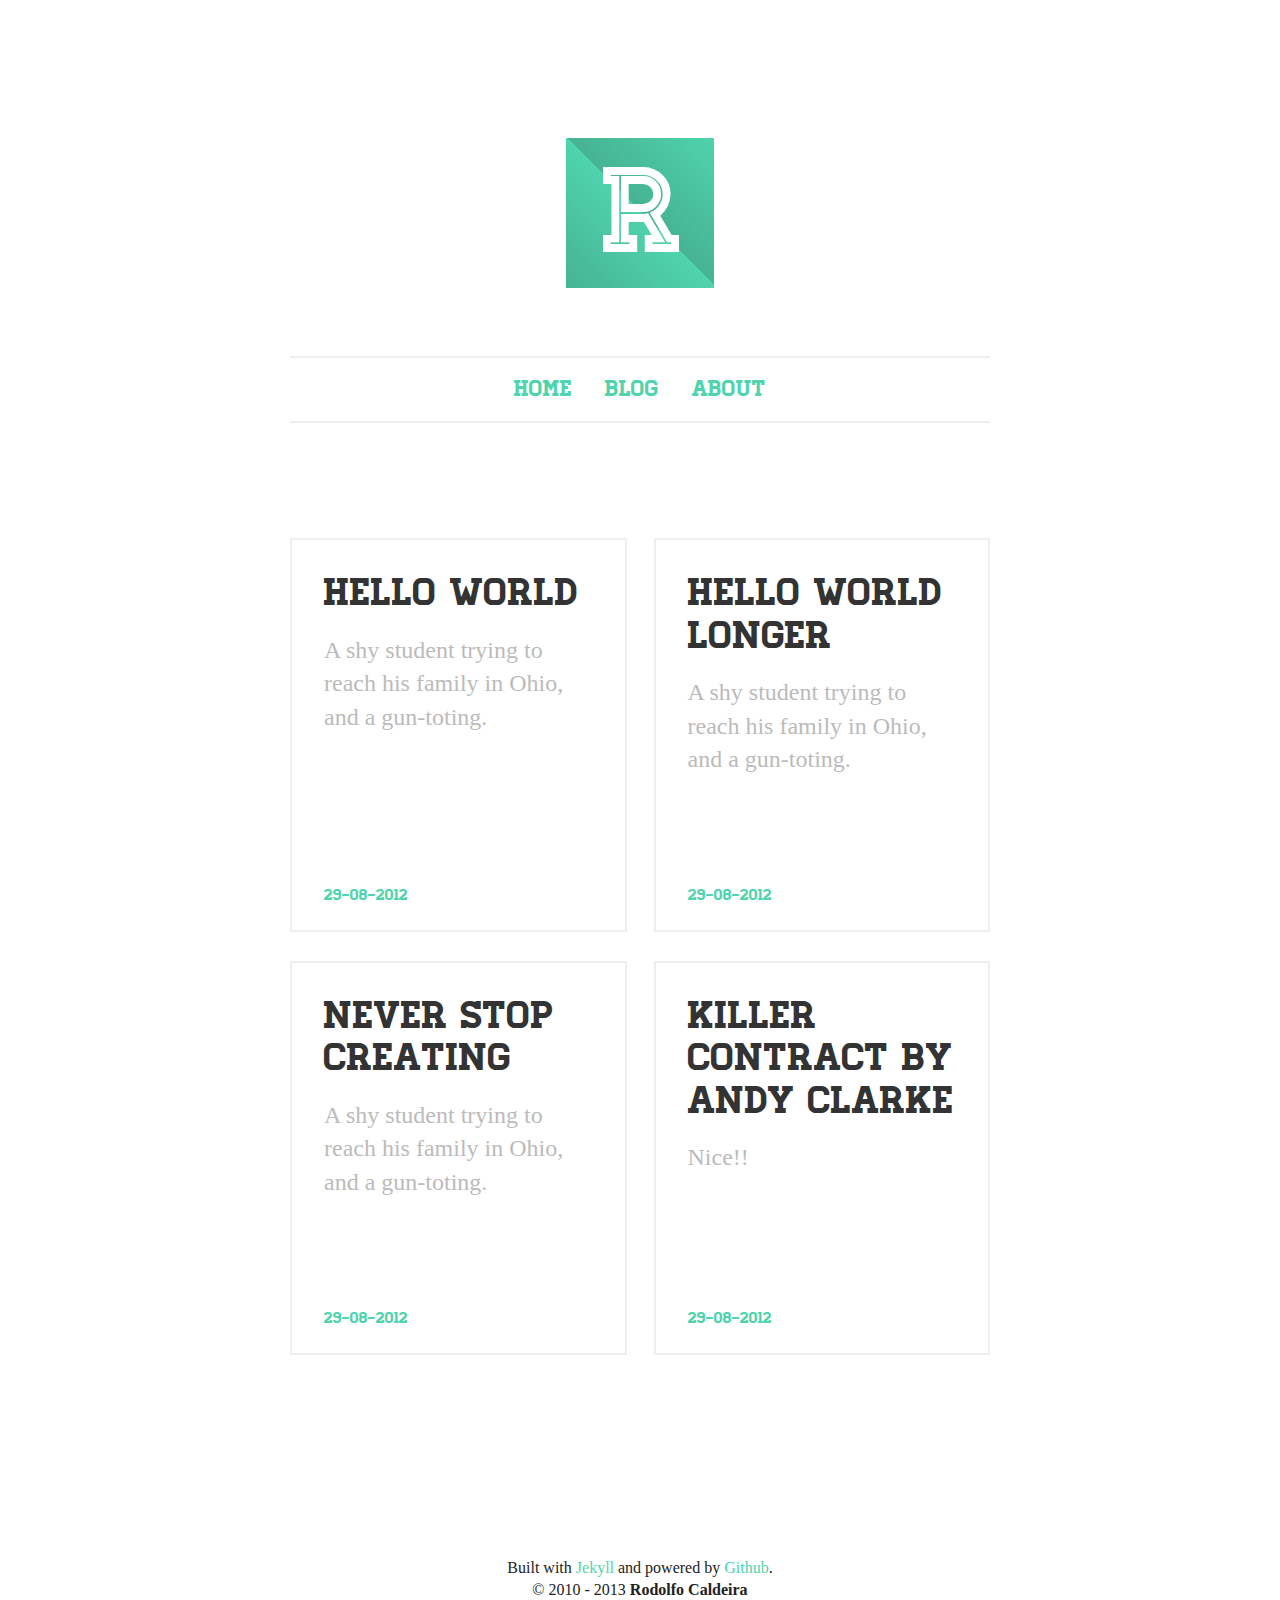
<file: public/index.html>
<!DOCTYPE html>
<!--[if lt IE 7]>      <html class="lt-ie9 lt-ie8 lt-ie7"> <![endif]-->
<!--[if IE 7]>         <html class="lt-ie9 lt-ie8"> <![endif]-->
<!--[if IE 8]>         <html class="lt-ie9"> <![endif]-->
<!--[if gt IE 8]><!--> <html> <!--<![endif]-->
  <head>
    <meta charset="utf-8">
    <meta http-equiv="X-UA-Compatible" content="IE=edge,chrome=1">
    <title>R</title>
    <meta name="description" content="Hi welcome to the personal blog of Rodolfo Caldeira.">
    <meta name="viewport" content="width=device-width">

    <link rel="stylesheet" href="css/main.css">
  </head>
  <body class="preload">
    <!--[if lt IE 9]>
    <p class="chromeframe">
      You are using an <strong>outdated</strong> browser.
      Please <a href="http://browsehappy.com/">upgrade your browser</a>
      or <a href="http://www.google.com/chromeframe/?redirect=true">activate Google Chrome Frame</a>
      to improve your experience.
    </p>
    <![endif]-->


    <div class="container">

      <header class="logo">
        <h1><a href="#blog">R</a></h1>
      </header>

      <nav>
        <ul>
          <li><a href="http://rodolfocaldeira.com">Home</a></li>
          <li><a href="#blog">Blog</a></li>
          <li><a href="#about">About</a></li>
        </ul>
      </nav>


      <div class="articles-list">
        <article>
          <a href="#">
            <header>
              <h2>Hello World</h2>
            </header>
            <p>A shy student trying to reach his family in Ohio, and a gun-toting.</p>
            <footer>
              <time datetime="2012-08-18T22:19Z">
                29-08-2012
              </time>
            </footer>
          </a>
        </article>

        <article>
          <a href="#">
            <header>
              <h2>Hello World longer</h2>
            </header>
            <p>A shy student trying to reach his family in Ohio, and a gun-toting.</p>
            <footer>
              <time datetime="2012-08-18T22:19Z">
                29-08-2012
              </time>
            </footer>
          </a>
        </article>

        <article>
          <a href="#">
            <header>
              <h2>Never stop creating</h2>
            </header>
            <p>A shy student trying to reach his family in Ohio, and a gun-toting.</p>
            <footer>
              <time datetime="2012-08-18T22:19Z">
                29-08-2012
              </time>
            </footer>
          </a>
        </article>

        <article>
          <a href="#">
            <header>
              <h2>Killer Contract by Andy Clarke</h2>
            </header>
            <p>Nice!!</p>
            <footer>
              <time datetime="2012-08-18T22:19Z">
                29-08-2012
              </time>
            </footer>
          </a>
        </article>
      </div>


      <footer>
        <p>Built with <a href="http://jekyllrb.com/">Jekyll</a>
          and powered by <a href="https://github.com/rodolfocaldeira/rodolfocaldeira.github.com">Github</a>.
            <br>
        © 2010 - 2013 <strong>Rodolfo Caldeira</strong></p>
      </footer>

    </div>

    <script>

      window.onload = function() {
        document.body.className="";
      };

      (function() {
          var articlesNodeList = document.querySelectorAll('article');
          var articlesArray = Array.prototype.slice.call(articlesNodeList);
          var len = articlesArray.length;
          var notExpandedCount = 0;
          var articles = [];
          var i;

          // filter and remove all video posts
          for(i = 0; i < len; i++) {

              if(articlesArray[i].className === 'l-expanded') {
                  if(notExpandedCount % 2 !== 0) {
                      articlesArray[i].className = '';
                  }
                  else {
                      notExpandedCount = 0;
                  }
              }

              if(articlesArray[i].className !== 'l-expanded') {
                  notExpandedCount++;
                  articles.push(articlesArray[i]);
              }

          }

          len = articles.length;
          for(i = 0; i < len; i++) {

              if(i % 2 !== 0) {
                  articles[i].className = 'l-col2';
              }
          }


      })();

      //            var _gaq=[['_setAccount','UA-XXXXX-X'],['_trackPageview']];
      //            (function(d,t){var g=d.createElement(t),s=d.getElementsByTagName(t)[0];
      //            g.src='//www.google-analytics.com/ga.js';
      //            s.parentNode.insertBefore(g,s)}(document,'script'));
    </script>
  </body>
</html>
</file>
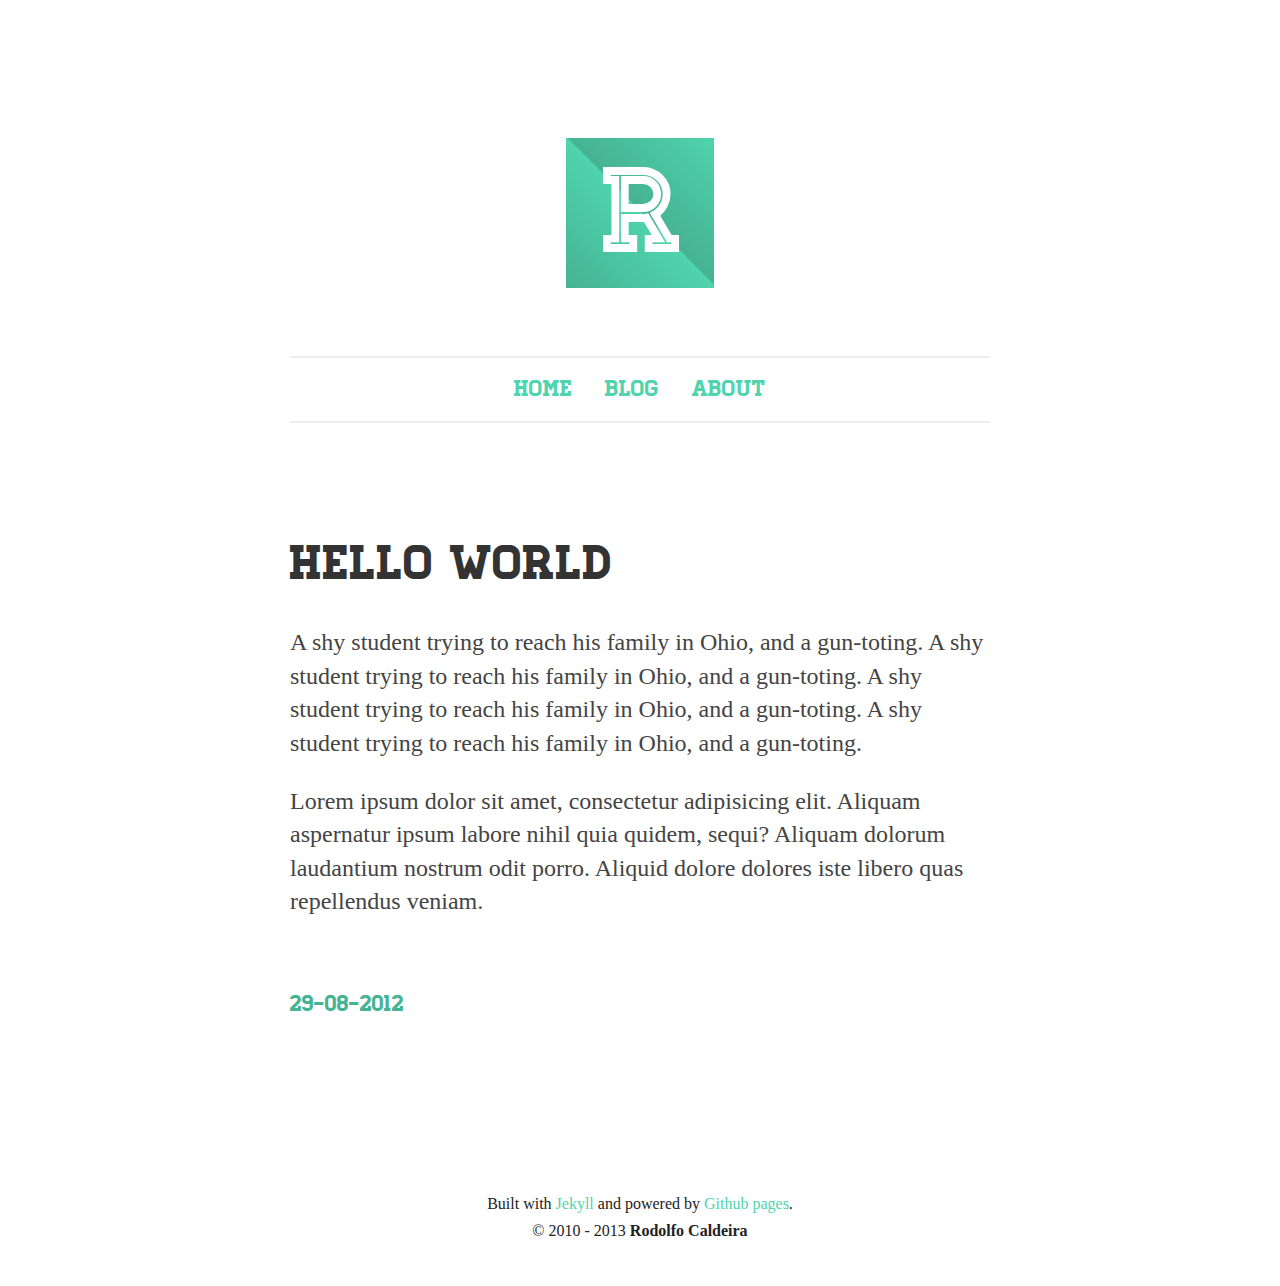
<file: public/post.html>
<!DOCTYPE html>
<!--[if lt IE 7]>      <html class="lt-ie9 lt-ie8 lt-ie7"> <![endif]-->
<!--[if IE 7]>         <html class="lt-ie9 lt-ie8"> <![endif]-->
<!--[if IE 8]>         <html class="lt-ie9"> <![endif]-->
<!--[if gt IE 8]><!--> <html> <!--<![endif]-->
  <head>
    <meta charset="utf-8">
    <meta http-equiv="X-UA-Compatible" content="IE=edge,chrome=1">
    <title>Hello World - R</title>
    <meta name="viewport" content="width=device-width">

    <link rel="stylesheet" href="css/main.css">
  </head>
  <body class="preload">
    <!--[if lt IE 9]>
    <p class="chromeframe">
      You are using an <strong>outdated</strong> browser.
      Please <a href="http://browsehappy.com/">upgrade your browser</a>
      or <a href="http://www.google.com/chromeframe/?redirect=true">activate Google Chrome Frame</a>
      to improve your experience.
    </p>
    <![endif]-->


    <div class="container">

      <header class="logo">
        <h1><a href="#blog">R</a></h1>
      </header>

      <nav>
        <ul>
          <li><a href="http://rodolfocaldeira.com">Home</a></li>
          <li><a href="#blog">Blog</a></li>
          <li><a href="#about">About</a></li>
        </ul>
      </nav>


      <div class="post">
        <article>
          <header>
            <h1><a href="#">Hello World</a></h1>
          </header>
          <p>A shy student trying to reach his family in Ohio, and a gun-toting. A shy student trying to reach his family in Ohio, and a gun-toting. A shy student trying to reach his family in Ohio, and a gun-toting. A shy student trying to reach his family in Ohio, and a gun-toting.</p>
          <p>Lorem ipsum dolor sit amet, consectetur adipisicing elit. Aliquam aspernatur ipsum labore nihil quia quidem, sequi? Aliquam dolorum laudantium nostrum odit porro. Aliquid dolore dolores iste libero quas repellendus veniam.</p>
          <footer>
            <time datetime="2012-08-18T22:19Z">
              29-08-2012
            </time>
          </footer>
        </article>
      </div>


      <footer>
        <p>Built with <a href="http://jekyllrb.com/">Jekyll</a>
          and powered by <a href="https://github.com/rodolfocaldeira/rodolfocaldeira.github.com">Github pages</a>.</p>
        <p>© 2010 - 2013 <strong>Rodolfo Caldeira</strong></p>
      </footer>

    </div>



    <script>

      window.onload = function() {
        document.body.className = "";
      }

      //            var _gaq=[['_setAccount','UA-XXXXX-X'],['_trackPageview']];
      //            (function(d,t){var g=d.createElement(t),s=d.getElementsByTagName(t)[0];
      //            g.src='//www.google-analytics.com/ga.js';
      //            s.parentNode.insertBefore(g,s)}(document,'script'));
    </script>
  </body>
</html>
</file>
<file: public/css/main.css>
/* ==========================================================================
   Simple
   author: Rodolfo Caldeira me@rodolfocaldeira.com
   ========================================================================== */
/* Generated by Font Squirrel (http://www.fontsquirrel.com) on August 4, 2012 */
@font-face {
  font-family: 'HomesteadInlineInline';
  src: url("../fonts/homestead/homestead-inline-webfont.eot");
  src: url("../fonts/homestead/homestead-inline-webfont.eot?#iefix") format("embedded-opentype"), url("../fonts/homestead/homestead-inline-webfont.woff") format("woff"), url("../fonts/homestead/homestead-inline-webfont.ttf") format("truetype"), url("../fonts/homestead/homestead-inline-webfont.svg#HomesteadInlineInline") format("svg");
  font-weight: normal;
  font-style: normal; }

@font-face {
  font-family: 'HomesteadRegularRegular';
  src: url("../fonts/homestead/homestead-regular-webfont.eot");
  src: url("../fonts/homestead/homestead-regular-webfont.eot?#iefix") format("embedded-opentype"), url("../fonts/homestead/homestead-regular-webfont.woff") format("woff"), url("../fonts/homestead/homestead-regular-webfont.ttf") format("truetype"), url("../fonts/homestead/homestead-regular-webfont.svg#HomesteadRegularRegular") format("svg");
  font-weight: normal;
  font-style: normal; }

.preload * {
  -webkit-transition: none !important;
  -moz-transition: none !important;
  -ms-transition: none !important;
  -o-transition: none !important; }

.highlight {
  background: #ffffff; }

.highlight .c {
  color: #999988;
  font-style: italic; }

/* Comment */
.highlight .err {
  color: #a61717;
  background-color: #e3d2d2; }

/* Error */
.highlight .k {
  font-weight: bold; }

/* Keyword */
.highlight .o {
  font-weight: bold; }

/* Operator */
.highlight .cm {
  color: #999988;
  font-style: italic; }

/* Comment.Multiline */
.highlight .cp {
  color: #999999;
  font-weight: bold; }

/* Comment.Preproc */
.highlight .c1 {
  color: #999988;
  font-style: italic; }

/* Comment.Single */
.highlight .cs {
  color: #999999;
  font-weight: bold;
  font-style: italic; }

/* Comment.Special */
.highlight .gd {
  color: #000000;
  background-color: #ffdddd; }

/* Generic.Deleted */
.highlight .gd .x {
  color: #000000;
  background-color: #ffaaaa; }

/* Generic.Deleted.Specific */
.highlight .ge {
  font-style: italic; }

/* Generic.Emph */
.highlight .gr {
  color: #aa0000; }

/* Generic.Error */
.highlight .gh {
  color: #999999; }

/* Generic.Heading */
.highlight .gi {
  color: #000000;
  background-color: #ddffdd; }

/* Generic.Inserted */
.highlight .gi .x {
  color: #000000;
  background-color: #aaffaa; }

/* Generic.Inserted.Specific */
.highlight .go {
  color: #888888; }

/* Generic.Output */
.highlight .gp {
  color: #555555; }

/* Generic.Prompt */
.highlight .gs {
  font-weight: bold; }

/* Generic.Strong */
.highlight .gu {
  color: #aaaaaa; }

/* Generic.Subheading */
.highlight .gt {
  color: #aa0000; }

/* Generic.Traceback */
.highlight .kc {
  font-weight: bold; }

/* Keyword.Constant */
.highlight .kd {
  font-weight: bold; }

/* Keyword.Declaration */
.highlight .kp {
  font-weight: bold; }

/* Keyword.Pseudo */
.highlight .kr {
  font-weight: bold; }

/* Keyword.Reserved */
.highlight .kt {
  color: #445588;
  font-weight: bold; }

/* Keyword.Type */
.highlight .m {
  color: #009999; }

/* Literal.Number */
.highlight .s {
  color: #dd1144; }

/* Literal.String */
.highlight .na {
  color: teal; }

/* Name.Attribute */
.highlight .nb {
  color: #0086b3; }

/* Name.Builtin */
.highlight .nc {
  color: #445588;
  font-weight: bold; }

/* Name.Class */
.highlight .no {
  color: teal; }

/* Name.Constant */
.highlight .ni {
  color: purple; }

/* Name.Entity */
.highlight .ne {
  color: #990000;
  font-weight: bold; }

/* Name.Exception */
.highlight .nf {
  color: #990000;
  font-weight: bold; }

/* Name.Function */
.highlight .nn {
  color: #555555; }

/* Name.Namespace */
.highlight .nt {
  color: navy; }

/* Name.Tag */
.highlight .nv {
  color: teal; }

/* Name.Variable */
.highlight .ow {
  font-weight: bold; }

/* Operator.Word */
.highlight .w {
  color: #bbbbbb; }

/* Text.Whitespace */
.highlight .mf {
  color: #009999; }

/* Literal.Number.Float */
.highlight .mh {
  color: #009999; }

/* Literal.Number.Hex */
.highlight .mi {
  color: #009999; }

/* Literal.Number.Integer */
.highlight .mo {
  color: #009999; }

/* Literal.Number.Oct */
.highlight .sb {
  color: #dd1144; }

/* Literal.String.Backtick */
.highlight .sc {
  color: #dd1144; }

/* Literal.String.Char */
.highlight .sd {
  color: #dd1144; }

/* Literal.String.Doc */
.highlight .s2 {
  color: #dd1144; }

/* Literal.String.Double */
.highlight .se {
  color: #dd1144; }

/* Literal.String.Escape */
.highlight .sh {
  color: #dd1144; }

/* Literal.String.Heredoc */
.highlight .si {
  color: #dd1144; }

/* Literal.String.Interpol */
.highlight .sx {
  color: #dd1144; }

/* Literal.String.Other */
.highlight .sr {
  color: #009926; }

/* Literal.String.Regex */
.highlight .s1 {
  color: #dd1144; }

/* Literal.String.Single */
.highlight .ss {
  color: #990073; }

/* Literal.String.Symbol */
.highlight .bp {
  color: #999999; }

/* Name.Builtin.Pseudo */
.highlight .vc {
  color: teal; }

/* Name.Variable.Class */
.highlight .vg {
  color: teal; }

/* Name.Variable.Global */
.highlight .vi {
  color: teal; }

/* Name.Variable.Instance */
.highlight .il {
  color: #009999; }

/* Literal.Number.Integer.Long */
/* normalize.css v1.1.1 | MIT License | git.io/normalize */
/* ==========================================================================
   HTML5 display definitions
   ========================================================================== */
/**
 * Correct `block` display not defined in IE 6/7/8/9 and Firefox 3.
 */
article,
aside,
details,
figcaption,
figure,
footer,
header,
hgroup,
main,
nav,
section,
summary {
  display: block; }

/**
 * Correct `inline-block` display not defined in IE 6/7/8/9 and Firefox 3.
 */
audio,
canvas,
video {
  display: inline-block;
  *display: inline;
  *zoom: 1; }

/**
 * Prevent modern browsers from displaying `audio` without controls.
 * Remove excess height in iOS 5 devices.
 */
audio:not([controls]) {
  display: none;
  height: 0; }

/**
 * Address styling not present in IE 7/8/9, Firefox 3, and Safari 4.
 * Known issue: no IE 6 support.
 */
[hidden] {
  display: none; }

/* ==========================================================================
   Base
   ========================================================================== */
/**
 * 1. Prevent system color scheme's background color being used in Firefox, IE,
 *    and Opera.
 * 2. Prevent system color scheme's text color being used in Firefox, IE, and
 *    Opera.
 * 3. Correct text resizing oddly in IE 6/7 when body `font-size` is set using
 *    `em` units.
 * 4. Prevent iOS text size adjust after orientation change, without disabling
 *    user zoom.
 */
html {
  background: #fff;
  /* 1 */
  color: #000;
  /* 2 */
  font-size: 100%;
  /* 3 */
  -webkit-text-size-adjust: 100%;
  /* 4 */
  -ms-text-size-adjust: 100%;
  /* 4 */ }

/**
 * Address `font-family` inconsistency between `textarea` and other form
 * elements.
 */
html,
button,
input,
select,
textarea {
  font-family: sans-serif; }

/**
 * Address margins handled incorrectly in IE 6/7.
 */
body {
  margin: 0; }

/* ==========================================================================
   Links
   ========================================================================== */
/**
 * Address `outline` inconsistency between Chrome and other browsers.
 */
a:focus {
  outline: thin dotted; }

/**
 * Improve readability when focused and also mouse hovered in all browsers.
 */
a:active,
a:hover {
  outline: 0; }

/* ==========================================================================
   Typography
   ========================================================================== */
/**
 * Address font sizes and margins set differently in IE 6/7.
 * Address font sizes within `section` and `article` in Firefox 4+, Safari 5,
 * and Chrome.
 */
h1 {
  font-size: 2em;
  margin: 0.67em 0; }

h2 {
  font-size: 1.5em;
  margin: 0.83em 0; }

h3 {
  font-size: 1.17em;
  margin: 1em 0; }

h4 {
  font-size: 1em;
  margin: 1.33em 0; }

h5 {
  font-size: 0.83em;
  margin: 1.67em 0; }

h6 {
  font-size: 0.67em;
  margin: 2.33em 0; }

/**
 * Address styling not present in IE 7/8/9, Safari 5, and Chrome.
 */
abbr[title] {
  border-bottom: 1px dotted; }

/**
 * Address style set to `bolder` in Firefox 3+, Safari 4/5, and Chrome.
 */
b,
strong {
  font-weight: bold; }

blockquote {
  margin: 1em 40px; }

/**
 * Address styling not present in Safari 5 and Chrome.
 */
dfn {
  font-style: italic; }

/**
 * Address differences between Firefox and other browsers.
 * Known issue: no IE 6/7 normalization.
 */
hr {
  -moz-box-sizing: content-box;
  box-sizing: content-box;
  height: 0; }

/**
 * Address styling not present in IE 6/7/8/9.
 */
mark {
  background: #ff0;
  color: #000; }

/**
 * Address margins set differently in IE 6/7.
 */
p,
pre {
  margin: 1em 0; }

/**
 * Correct font family set oddly in IE 6, Safari 4/5, and Chrome.
 */
code,
kbd,
pre,
samp {
  font-family: monospace, serif;
  _font-family: 'courier new', monospace;
  font-size: 1em; }

/**
 * Improve readability of pre-formatted text in all browsers.
 */
pre {
  white-space: pre;
  white-space: pre-wrap;
  word-wrap: break-word; }

/**
 * Address CSS quotes not supported in IE 6/7.
 */
q {
  quotes: none; }

/**
 * Address `quotes` property not supported in Safari 4.
 */
q:before,
q:after {
  content: '';
  content: none; }

/**
 * Address inconsistent and variable font size in all browsers.
 */
small {
  font-size: 80%; }

/**
 * Prevent `sub` and `sup` affecting `line-height` in all browsers.
 */
sub,
sup {
  font-size: 75%;
  line-height: 0;
  position: relative;
  vertical-align: baseline; }

sup {
  top: -0.5em; }

sub {
  bottom: -0.25em; }

/* ==========================================================================
   Lists
   ========================================================================== */
/**
 * Address margins set differently in IE 6/7.
 */
dl,
menu,
ol,
ul {
  margin: 1em 0; }

dd {
  margin: 0 0 0 40px; }

/**
 * Address paddings set differently in IE 6/7.
 */
menu,
ol,
ul {
  padding: 0 0 0 40px; }

/**
 * Correct list images handled incorrectly in IE 7.
 */
nav ul,
nav ol {
  list-style: none;
  list-style-image: none; }

/* ==========================================================================
   Embedded content
   ========================================================================== */
/**
 * 1. Remove border when inside `a` element in IE 6/7/8/9 and Firefox 3.
 * 2. Improve image quality when scaled in IE 7.
 */
img {
  border: 0;
  /* 1 */
  -ms-interpolation-mode: bicubic;
  /* 2 */ }

/**
 * Correct overflow displayed oddly in IE 9.
 */
svg:not(:root) {
  overflow: hidden; }

/* ==========================================================================
   Figures
   ========================================================================== */
/**
 * Address margin not present in IE 6/7/8/9, Safari 5, and Opera 11.
 */
figure {
  margin: 0; }

/* ==========================================================================
   Forms
   ========================================================================== */
/**
 * Correct margin displayed oddly in IE 6/7.
 */
form {
  margin: 0; }

/**
 * Define consistent border, margin, and padding.
 */
fieldset {
  border: 1px solid #c0c0c0;
  margin: 0 2px;
  padding: 0.35em 0.625em 0.75em; }

/**
 * 1. Correct color not being inherited in IE 6/7/8/9.
 * 2. Correct text not wrapping in Firefox 3.
 * 3. Correct alignment displayed oddly in IE 6/7.
 */
legend {
  border: 0;
  /* 1 */
  padding: 0;
  white-space: normal;
  /* 2 */
  *margin-left: -7px;
  /* 3 */ }

/**
 * 1. Correct font size not being inherited in all browsers.
 * 2. Address margins set differently in IE 6/7, Firefox 3+, Safari 5,
 *    and Chrome.
 * 3. Improve appearance and consistency in all browsers.
 */
button,
input,
select,
textarea {
  font-size: 100%;
  /* 1 */
  margin: 0;
  /* 2 */
  vertical-align: baseline;
  /* 3 */
  *vertical-align: middle;
  /* 3 */ }

/**
 * Address Firefox 3+ setting `line-height` on `input` using `!important` in
 * the UA stylesheet.
 */
button,
input {
  line-height: normal; }

/**
 * Address inconsistent `text-transform` inheritance for `button` and `select`.
 * All other form control elements do not inherit `text-transform` values.
 * Correct `button` style inheritance in Chrome, Safari 5+, and IE 6+.
 * Correct `select` style inheritance in Firefox 4+ and Opera.
 */
button,
select {
  text-transform: none; }

/**
 * 1. Avoid the WebKit bug in Android 4.0.* where (2) destroys native `audio`
 *    and `video` controls.
 * 2. Correct inability to style clickable `input` types in iOS.
 * 3. Improve usability and consistency of cursor style between image-type
 *    `input` and others.
 * 4. Remove inner spacing in IE 7 without affecting normal text inputs.
 *    Known issue: inner spacing remains in IE 6.
 */
button,
html input[type="button"],
input[type="reset"],
input[type="submit"] {
  -webkit-appearance: button;
  /* 2 */
  cursor: pointer;
  /* 3 */
  *overflow: visible;
  /* 4 */ }

/**
 * Re-set default cursor for disabled elements.
 */
button[disabled],
html input[disabled] {
  cursor: default; }

/**
 * 1. Address box sizing set to content-box in IE 8/9.
 * 2. Remove excess padding in IE 8/9.
 * 3. Remove excess padding in IE 7.
 *    Known issue: excess padding remains in IE 6.
 */
input[type="checkbox"],
input[type="radio"] {
  box-sizing: border-box;
  /* 1 */
  padding: 0;
  /* 2 */
  *height: 13px;
  /* 3 */
  *width: 13px;
  /* 3 */ }

/**
 * 1. Address `appearance` set to `searchfield` in Safari 5 and Chrome.
 * 2. Address `box-sizing` set to `border-box` in Safari 5 and Chrome
 *    (include `-moz` to future-proof).
 */
input[type="search"] {
  -webkit-appearance: textfield;
  /* 1 */
  -moz-box-sizing: content-box;
  -webkit-box-sizing: content-box;
  /* 2 */
  box-sizing: content-box; }

/**
 * Remove inner padding and search cancel button in Safari 5 and Chrome
 * on OS X.
 */
input[type="search"]::-webkit-search-cancel-button,
input[type="search"]::-webkit-search-decoration {
  -webkit-appearance: none; }

/**
 * Remove inner padding and border in Firefox 3+.
 */
button::-moz-focus-inner,
input::-moz-focus-inner {
  border: 0;
  padding: 0; }

/**
 * 1. Remove default vertical scrollbar in IE 6/7/8/9.
 * 2. Improve readability and alignment in all browsers.
 */
textarea {
  overflow: auto;
  /* 1 */
  vertical-align: top;
  /* 2 */ }

/* ==========================================================================
   Tables
   ========================================================================== */
/**
 * Remove most spacing between table cells.
 */
table {
  border-collapse: collapse;
  border-spacing: 0; }

/*
 * HTML5 Boilerplate
 *
 * What follows is the result of much research on cross-browser styling.
 * Credit left inline and big thanks to Nicolas Gallagher, Jonathan Neal,
 * Kroc Camen, and the H5BP dev community and team.
 */
/* ==========================================================================
   Base styles: opinionated defaults
   ========================================================================== */
html,
button,
input,
select,
textarea {
  color: #222; }

body {
  font-size: 1em;
  line-height: 1.4; }

/*
 * Remove text-shadow in selection highlight: h5bp.com/i
 * These selection rule sets have to be separate.
 * Customize the background color to match your design.
 */
::-moz-selection {
  background: #b3d4fc;
  text-shadow: none; }

::selection {
  background: #b3d4fc;
  text-shadow: none; }

/*
 * A better looking default horizontal rule
 */
hr {
  display: block;
  height: 1px;
  border: 0;
  border-top: 1px solid #ccc;
  margin: 1em 0;
  padding: 0; }

/*
 * Remove the gap between images and the bottom of their containers: h5bp.com/i/440
 */
img {
  vertical-align: middle; }

/*
 * Remove default fieldset styles.
 */
fieldset {
  border: 0;
  margin: 0;
  padding: 0; }

/*
 * Allow only vertical resizing of textareas.
 */
textarea {
  resize: vertical; }

/* ==========================================================================
   Chrome Frame prompt
   ========================================================================== */
.chromeframe {
  margin: 0.2em 0;
  background: #ccc;
  color: #000;
  padding: 0.2em 0; }

/* ==========================================================================
   Simple
   ========================================================================== */
body {
  font-family: Georgia, serif;
  padding: 10% 5% 3%;
  margin: 0; }

a {
  color: #4fd4ad;
  text-decoration: none; }

a, a:link, a:visited {
  -webkit-transition: all 0.5s ease-in-out;
  -moz-transition: all 0.5s ease-in-out;
  -o-transition: all 0.5s ease-in-out;
  -ms-transition: all 0.5s ease-in-out;
  transition: all 0.5s ease-in-out; }

a:hover {
  color: #208366; }

img,
iframe {
  width: 100%; }

li {
  font-size: 145%;
  margin-bottom: .5em; }

p.is-rate {
  text-align: center; }

blockquote {
  border-left: 10px solid #46b393;
  margin: 0;
  padding-left: 5%; }

/* ==========================================================================
   Modules
   ========================================================================== */
.container {
  margin: 0 auto;
  width: 100%; }

.container nav,
.container .articles-list,
.container .post {
  max-width: 700px; }

.logo {
  margin-bottom: 5%;
  text-align: center; }
  .logo h1 {
    margin: 0; }
  .logo a {
    font-family: "HomesteadInlineInline", Arial, sans-serif;
    font-weight: normal;
    font-style: normal;
    -webkit-transition: all 0.5s ease-in-out;
    -moz-transition: all 0.5s ease-in-out;
    -o-transition: all 0.5s ease-in-out;
    -ms-transition: all 0.5s ease-in-out;
    transition: all 0.5s ease-in-out;
    background-color: #46b393;
    font-size: 3.8em;
    color: white;
    text-decoration: none;
    text-align: center;
    padding: 0 0.22em 0 0.3em;
    background-image: repeating-linear-gradient(45deg, #46b393 0, #4fd4ad 107px); }
    .logo a:hover {
      color: #333333; }

nav {
  border-bottom: 2px solid #eee;
  border-top: 2px solid #eee;
  margin: 0 auto 10%;
  text-align: center;
  font-family: "HomesteadRegularRegular", Arial, sans-serif;
  font-weight: normal;
  font-style: normal; }
  nav ul {
    padding: 0; }
  nav li {
    display: inline-block;
    margin: 0 2%;
    font-size: 1.4em; }
  nav a:hover {
    color: #333333; }

.articles-list {
  zoom: 1;
  margin: 0 auto; }
  .articles-list:before, .articles-list:after {
    content: "\0020";
    display: block;
    height: 0;
    overflow: hidden; }
  .articles-list:after {
    clear: both; }
  .articles-list article {
    width: 99.4%;
    float: none;
    clear: both;
    border: 2px solid #eeeeee;
    margin-bottom: 1.8em;
    min-height: 215px; }
    .articles-list article:hover {
      -webkit-box-shadow: 4px 1px 1px 1px #46b393;
      box-shadow: 5px 6px 0px 0px #46b393; }
    .articles-list article:active {
      border-color: #4fd4ad; }
  .articles-list a {
    padding: 2em 2em 0.5em;
    display: block;
    height: auto; }
    .articles-list a h2 {
      font-family: "HomesteadRegularRegular", Arial, sans-serif;
      font-weight: normal;
      font-style: normal;
      color: #333333;
      text-decoration: none;
      font-size: 2.4em;
      line-height: 1.1em;
      margin: 0 0 0.5em 0; }
  .articles-list p {
    color: #bbbbbb;
    font-size: 1.5em;
    margin-top: 0; }
  .articles-list footer {
    color: #4fd4ad;
    font-family: "HomesteadRegularRegular", Arial, sans-serif;
    font-weight: normal;
    font-style: normal;
    margin: 0 0 1em 0;
    text-align: left; }
  .articles-list .is-youtube {
    height: 230px; }

footer {
  margin: 15% auto 0;
  text-align: center; }
  footer p {
    margin: 0;
    margin-bottom: 0.3em; }

.post {
  margin: 0 auto; }
  .post h1 {
    font-family: "HomesteadRegularRegular", Arial, sans-serif;
    font-weight: normal;
    font-style: normal;
    margin: 0 0 5%;
    font-size: 3em;
    line-height: 1.1em; }
    .post h1 a {
      color: #333333 !important; }
  .post h2 {
    font-size: 2em;
    margin-top: 1.5em; }
  .post p {
    font-size: 1.5em;
    color: #444444; }
  .post li {
    color: #444444; }
  .post footer {
    color: #46b393;
    font-family: "HomesteadRegularRegular", Arial, sans-serif;
    font-weight: normal;
    font-style: normal;
    font-size: 1.4em;
    margin: 10% 0;
    text-align: left; }
  .post .is-youtube {
    height: 330px; }

.msg {
  border: 1px solid #c1c1c1;
  background-color: #dfdfdf;
  padding: .5em 1.5em; }

.msg p {
  margin: 0.5em 0; }

.msg--danger {
  background-color: #fcf2f2;
  border-color: #dFb5b4; }

/* ==========================================================================
   Helper classes
   ========================================================================== */
/*
 * Image replacement
 */
.ir {
  background-color: transparent;
  border: 0;
  overflow: hidden;
  /* IE 6/7 fallback */
  *text-indent: -9999px; }

.ir:before {
  content: "";
  display: block;
  width: 0;
  height: 150%; }

/*
 * Hide from both screenreaders and browsers: h5bp.com/u
 */
.hidden {
  display: none !important;
  visibility: hidden; }

/*
 * Hide only visually, but have it available for screenreaders: h5bp.com/v
 */
.visuallyhidden {
  border: 0;
  clip: rect(0 0 0 0);
  height: 1px;
  margin: -1px;
  overflow: hidden;
  padding: 0;
  position: absolute;
  width: 1px; }

/*
 * Extends the .visuallyhidden class to allow the element to be focusable
 * when navigated to via the keyboard: h5bp.com/p
 */
.visuallyhidden.focusable:active,
.visuallyhidden.focusable:focus {
  clip: auto;
  height: auto;
  margin: 0;
  overflow: visible;
  position: static;
  width: auto; }

/*
 * Hide visually and from screenreaders, but maintain layout
 */
.invisible {
  visibility: hidden; }

/* ==========================================================================
   EXAMPLE Media Queries for Responsive Design.
   These examples override the primary ('mobile first') styles.
   Modify as content requires.
   ========================================================================== */
@media only screen and (max-width: 43em) {
  .articles-list a h2 {
    font-size: 1.8em; }

  .post h1 {
    font-size: 2.2em; }

  footer p {
    font-size: 0.9em; } }
@media only screen and (min-width: 43em) {
  .articles-list article {
    float: left;
    position: relative;
    width: 47.5%;
    clear: none;
    min-height: 315px; }
    .articles-list article.l-expanded {
      width: 99.4%; }
    .articles-list article.l-col2 {
      float: right; }
  .articles-list footer {
    position: absolute;
    bottom: 1.5em;
    margin-bottom: 0; }
  .articles-list a {
    height: 350px; } }
@media print, (-o-min-device-pixel-ratio: 5 / 4), (-webkit-min-device-pixel-ratio: 1.25), (min-resolution: 120dpi) {
  /* Style adjustments for high resolution devices */ }
/* ==========================================================================
   Print styles.
   Inlined to avoid required HTTP connection: h5bp.com/r
   ========================================================================== */
@media print {
  * {
    background: transparent !important;
    color: #000 !important;
    /* Black prints faster: h5bp.com/s */
    box-shadow: none !important;
    text-shadow: none !important; }

  a,
  a:visited {
    text-decoration: underline; }

  a[href]:after {
    content: " (" attr(href) ")"; }

  abbr[title]:after {
    content: " (" attr(title) ")"; }

  /*
   * Don't show links for images, or javascript/internal links
   */
  .ir a:after,
  a[href^="javascript:"]:after,
  a[href^="#"]:after {
    content: ""; }

  pre,
  blockquote {
    border: 1px solid #999;
    page-break-inside: avoid; }

  thead {
    display: table-header-group;
    /* h5bp.com/t */ }

  tr,
  img {
    page-break-inside: avoid; }

  img {
    max-width: 100% !important; }

  @page {
    margin: 0.5cm; }

  p,
  h2,
  h3 {
    orphans: 3;
    widows: 3; }

  h2,
  h3 {
    page-break-after: avoid; } }
</file>
